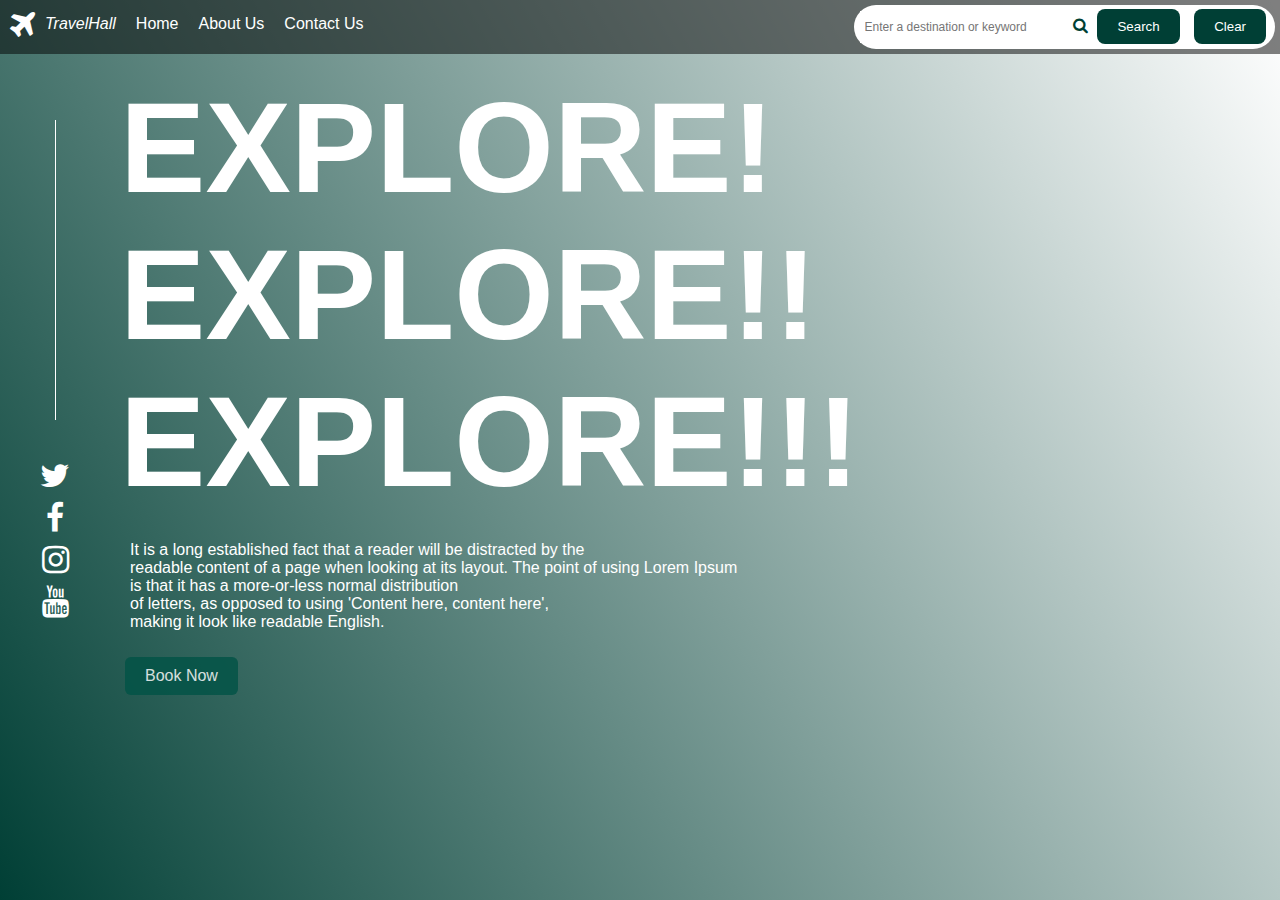
<file: index.html>
<!DOCTYPE html>
<html>
    <head>
        <title>Travel Hall</title>
        <link rel="stylesheet" href="https://cdnjs.cloudflare.com/ajax/libs/font-awesome/4.7.0/css/font-awesome.min.css">
        <link rel="stylesheet" href="./travel_recommendation.css">
    </head>
    <body>
        <ul class="nav-bar">
            
            <li class="nav-icon"><a href=#home><span class="fa fa-plane fa-2x"></span></a></li>
            
            <div class="nav-links">
                <li><i class="title">TravelHall</i></li>
                <li><a href='./index.html'>Home</a></li>
                <li><a href='./about-us.html'>About Us</a></li>
                <li><a href='./contact-us.html'>Contact Us</a></li>
            </div>

            <div class="search-bar">
                <li><input type="text" id="search" placeholder="Enter a destination or keyword"></li>
                <li><span class="fa fa-search"></span></li>
                <li><button type="button" id="search-button">Search</button></li>
                <li><button type="button" id="clear-button">Clear</button></li>
            </div>
        </ul>

        <div class="content">
            <ul class="socials">
                <div class="line"></div>
                <li><i class="fa fa-twitter fa-2x"></i></li>
                <li><i class="fa fa-facebook fa-2x"></i></li>
                <li><i class="fa fa-instagram fa-2x"></i></li>
                <li><i class="fa fa-youtube fa-2x"></i></li>
            </ul>

            <div class="home-page">
                <div class="home-page-title">
                    <h1>
                        EXPLORE!<br>
                        EXPLORE!!<br>
                        EXPLORE!!!
                    </h1>
                </div>

                <div class="home-page-text">
                    <p>
                        It is a long established fact that a reader will be distracted by the 
                        <br>readable content of a page when looking at its layout. The point of using Lorem Ipsum 
                        <br>is that it has a more-or-less normal distribution 
                        <br>of letters, as opposed to using 'Content here, content here', 
                        <br>making it look like readable English.
                    </p>    
                </div>

                <button type="button" id="book-now">Book Now</button> 
            </div>
            
            <div id="reccomendation" class="reccomendation">
            </div>
        </div>
        <script src="./travel_recommendation.js"></script>
    </body>
</html>
</file>
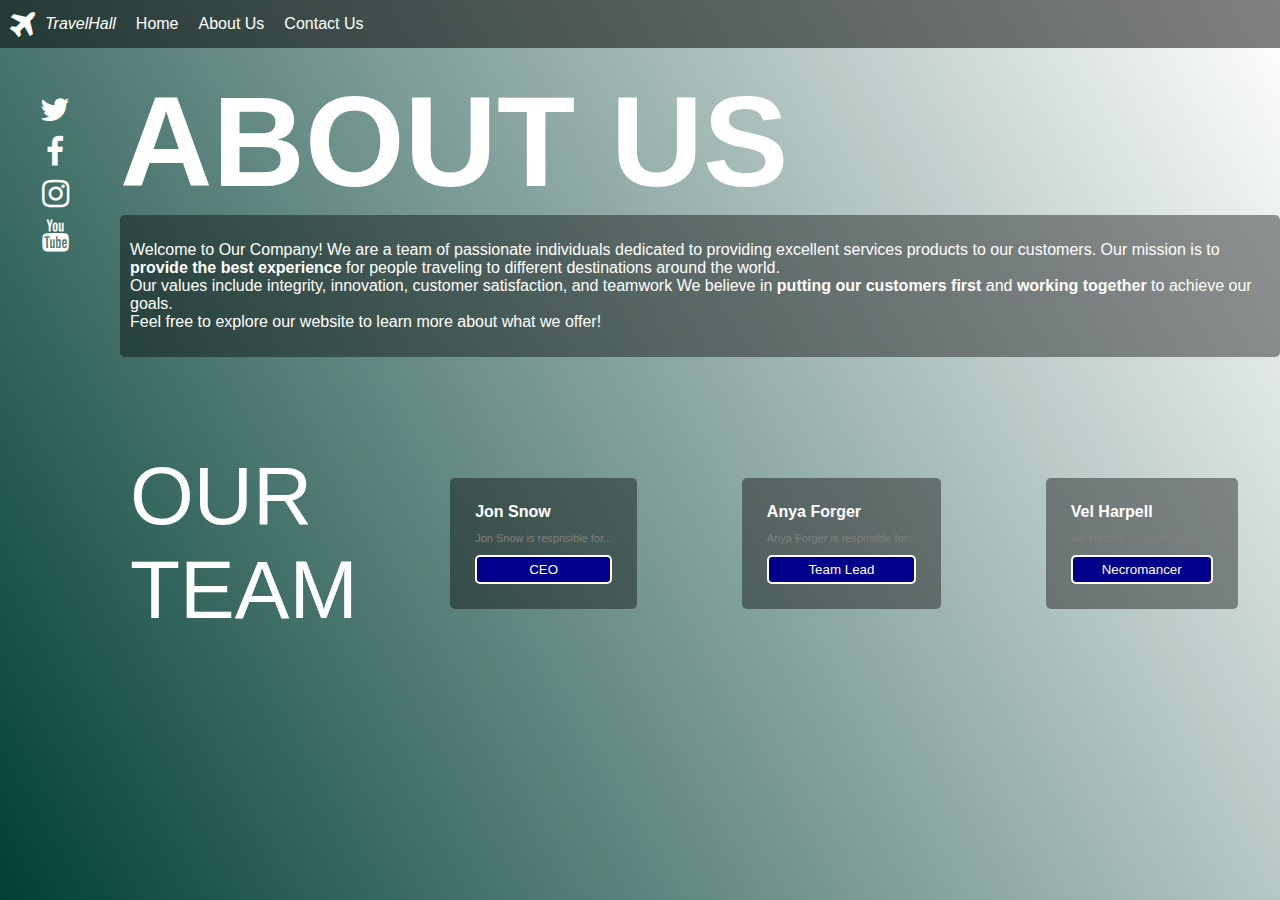
<file: about-us.html>
<!DOCTYPE html>
<html>
    <head>
        <title>Travel Hall</title>
        <link rel="stylesheet" href="https://cdnjs.cloudflare.com/ajax/libs/font-awesome/4.7.0/css/font-awesome.min.css">
        <link rel="stylesheet" href="./travel_recommendation.css">
    </head>
    <body>
        <ul class="nav-bar">
            
            <li class="nav-icon"><a href=#home><span class="fa fa-plane fa-2x"></span></a></li>
            
            <div class="nav-links">
                <li><i class="title">TravelHall</i></li>
                <li><a href='./index.html'>Home</a></li>
                <li><a href='./about-us.html'>About Us</a></li>
                <li><a href='./contact-us.html'>Contact Us</a></li>
            </div>
        </ul>

        <div class="content">
            <ul class="socials">
                <li><i class="fa fa-twitter fa-2x"></i></li>
                <li><i class="fa fa-facebook fa-2x"></i></li>
                <li><i class="fa fa-instagram fa-2x"></i></li>
                <li><i class="fa fa-youtube fa-2x"></i></li>
            </ul>

            <div class="home-page">
                <div class="home-page-title">
                    <h1>
                        ABOUT US
                    </h1>
                </div>

                <div class="about-page-text">
                    <p>
                        Welcome to Our Company! We are a team of passionate individuals dedicated to providing excellent services products to our customers. Our mission is to <br>
                        <b>provide the best experience</b> for people traveling to different destinations around the world.<br>
                        Our values include integrity, innovation, customer satisfaction, and teamwork We believe in <b>putting our customers first</b> and <b>working together</b> to achieve our goals.<br>
                        Feel free to explore our website to learn more about what we offer!</p>
                    </p>
                </div>

                <div class="our-team">
                    <p>OUR<br>TEAM</p>
                    <ul class="people">
                        <li class="person">
                            <b>Jon Snow</b>
                            <p>Jon Snow is respnsible for...</p>
                            <button type="button" class="people-button" id="ceo">CEO</button> 
                        </li>

                        <li class="person">
                            <b>Anya Forger</b>
                            <p>Anya Forger is respnsible for...</p>
                            <button type="button" class="people-button" id="team-lead">Team Lead</button> 
                        </li>

                        <li class="person">
                            <b>Vel Harpell</b>
                            <p>Vel Harpell is respnsible for...</p>
                            <button type="button" class="people-button" id="necro">Necromancer</button> 
                        </li>
                    </ul>
                </div>

                
            </div>

        </div>
        <script src="./travel_recommendation.js"></script>
    </body>
</html>
</file>
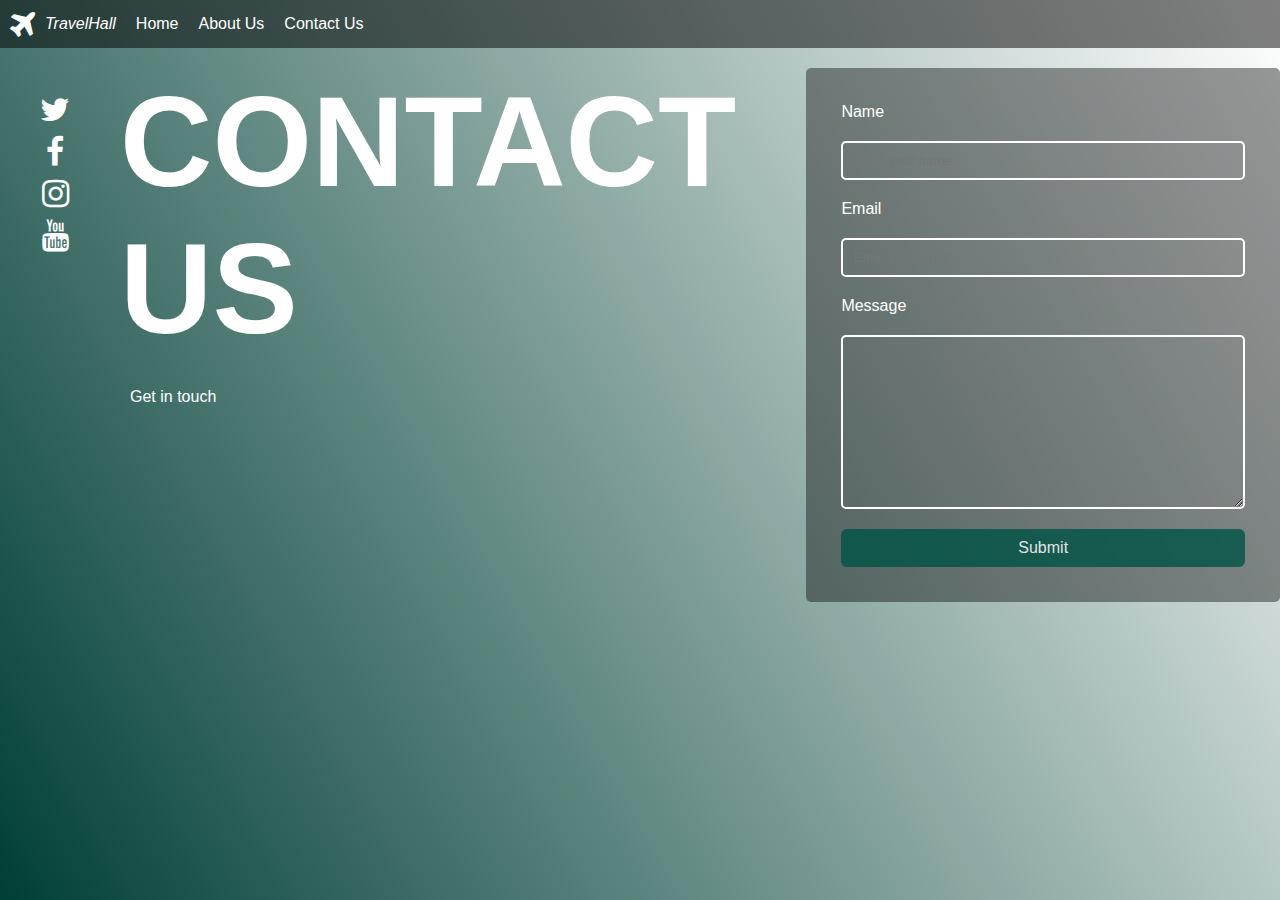
<file: contact-us.html>
<!DOCTYPE html>
<html>
    <head>
        <title>Travel Hall</title>
        <link rel="stylesheet" href="https://cdnjs.cloudflare.com/ajax/libs/font-awesome/4.7.0/css/font-awesome.min.css">
        <link rel="stylesheet" href="./travel_recommendation.css">
    </head>
    <body>
        <ul class="nav-bar">
            
            <li class="nav-icon"><a href=#home><span class="fa fa-plane fa-2x"></span></a></li>
            
            <div class="nav-links">
                <li><i class="title">TravelHall</i></li>
                <li><a href='./index.html'>Home</a></li>
                <li><a href='./about-us.html'>About Us</a></li>
                <li><a href='./contact-us.html'>Contact Us</a></li>
            </div>
        </ul>

        <div class="content">
            <ul class="socials">
                <li><i class="fa fa-twitter fa-2x"></i></li>
                <li><i class="fa fa-facebook fa-2x"></i></li>
                <li><i class="fa fa-instagram fa-2x"></i></li>
                <li><i class="fa fa-youtube fa-2x"></i></li>
            </ul>

            <div class="home-page">
                <div class="home-page-title">
                    <h1>CONTACT US</h1>
                </div>

                <div class="home-page-text">
                    <p>Get in touch</p>
                </div>
            </div>

            <form class="contact-form">
                <label for="name">Name</label>
                <input type="text" placeholder="Enter your name" id="name" name="name">
                <label for="email">Email</label>
                <input type="text" placeholder="Enter your email" id="email" name="email">
                <label for="message">Message</label>
                <textarea name="message" placeholder="Enter your message" rows="10" cols="30"> </textarea>
                <input type="submit" class='submit'>
            </form>
        </div>
        <script src="./travel_recommendation.js"></script>
    </body>
</html>
</file>
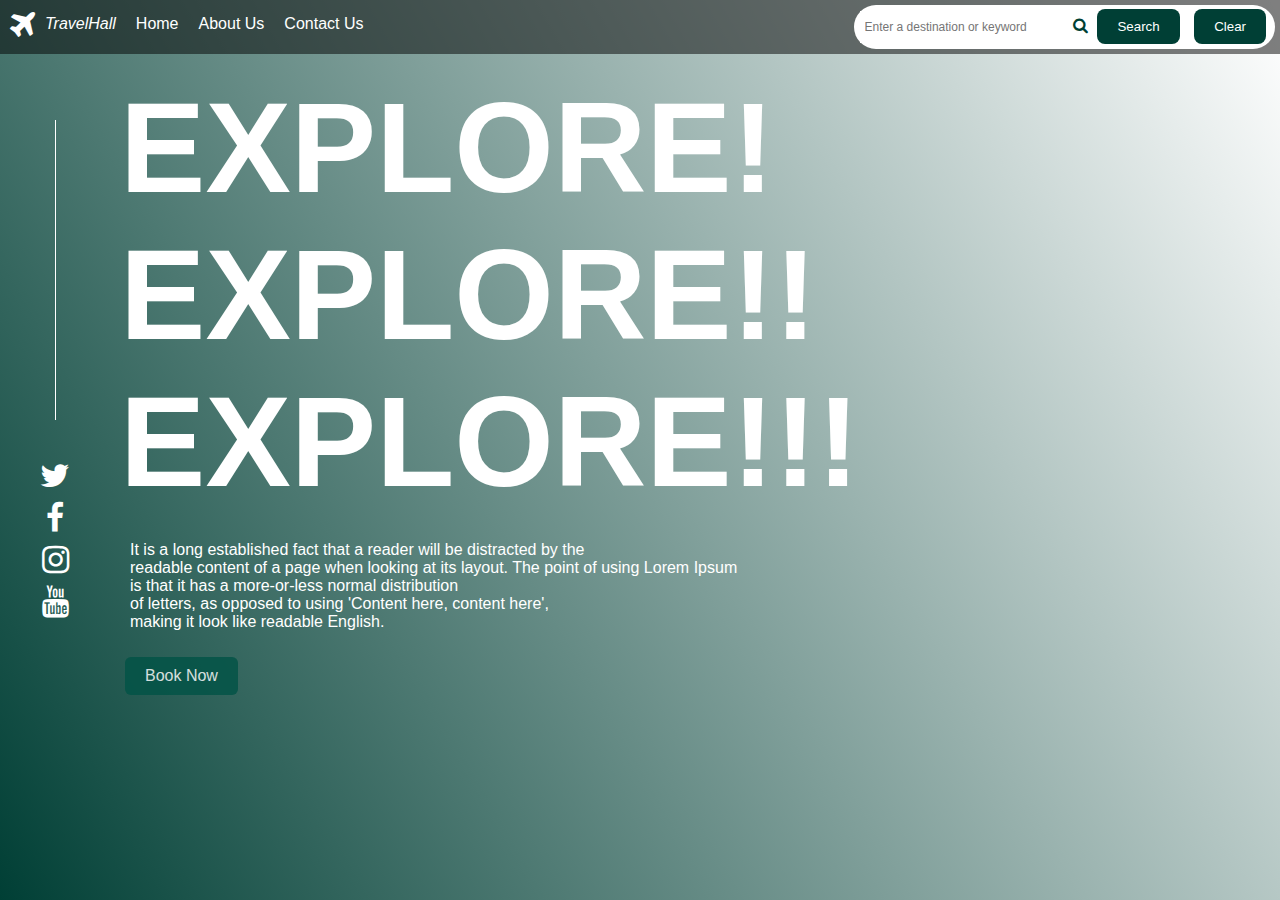
<file: travel_recommendation.html>
<!DOCTYPE html>
<html>
    <head>
        <title>Travel Hall</title>
        <link rel="stylesheet" href="https://cdnjs.cloudflare.com/ajax/libs/font-awesome/4.7.0/css/font-awesome.min.css">
        <link rel="stylesheet" href="./travel_recommendation.css">
    </head>
    <body>
        <ul class="nav-bar">
            
            <li class="nav-icon"><a href=#home><span class="fa fa-plane fa-2x"></span></a></li>
            
            <div class="nav-links">
                <li><i class="title">TravelHall</i></li>
                <li><a href='./travel_recommendation.html'>Home</a></li>
                <li><a href='./about-us.html'>About Us</a></li>
                <li><a href='./contact-us.html'>Contact Us</a></li>
            </div>

            <div class="search-bar">
                <li><input type="text" id="search" placeholder="Enter a destination or keyword"></li>
                <li><span class="fa fa-search"></span></li>
                <li><button type="button" id="search-button">Search</button></li>
                <li><button type="button" id="clear-button">Clear</button></li>
            </div>
        </ul>

        <div class="content">
            <ul class="socials">
                <div class="line"></div>
                <li><i class="fa fa-twitter fa-2x"></i></li>
                <li><i class="fa fa-facebook fa-2x"></i></li>
                <li><i class="fa fa-instagram fa-2x"></i></li>
                <li><i class="fa fa-youtube fa-2x"></i></li>
            </ul>

            <div class="home-page">
                <div class="home-page-title">
                    <h1>
                        EXPLORE!<br>
                        EXPLORE!!<br>
                        EXPLORE!!!
                    </h1>
                </div>

                <div class="home-page-text">
                    <p>
                        It is a long established fact that a reader will be distracted by the 
                        <br>readable content of a page when looking at its layout. The point of using Lorem Ipsum 
                        <br>is that it has a more-or-less normal distribution 
                        <br>of letters, as opposed to using 'Content here, content here', 
                        <br>making it look like readable English.
                    </p>    
                </div>

                <button type="button" id="book-now">Book Now</button> 
            </div>
            
            <div id="reccomendation" class="reccomendation">
            </div>
        </div>
        <script src="./travel_recommendation.js"></script>
    </body>
</html>
</file>
<file: travel_recommendation.css>
body {
    background-image: linear-gradient(60deg,
    rgb(0, 63, 53),
    rgba(0, 0, 0, 0)), url('https://www.tripsavvy.com/thmb/2AGo509kDat7XpEKPCAw2pQhRzk=/1500x0/filters:no_upscale():max_bytes(150000):strip_icc()/cityscape-of-melbourne-city-of-australia-during-the-sunset--873409300-8db98cef20b44200abfb339188d801f7.jpg');
    background-repeat: no-repeat;
    background-attachment: fixed;
    background-size: cover;
    margin: 0;
    padding: 0;
    position: relative;
    font-family: Arial, sans-serif;
}


ul.nav-bar {
    list-style-type: none;
    margin: 0;
    padding: 5px;
    overflow: hidden;
    background-color: rgba(0,0,0,0.5);
    display: block;
}

li {
    display: inline-block;
    text-decoration: none;
    margin: auto; 
}

.nav-links>li {
    float: left;
    display: block;
    padding: 10px;
    margin: auto;
}

.nav-icon {
    float: left;
    display: block;
    padding-top: 5px;
    padding-left: 5px;
    margin: auto;
}

a {
    color: white;
    text-decoration: none;
}

i {
    color: white;
    text-decoration: none;
}

.search-bar {
    float: right;
    background-color: white;
    border: none;
    color: rgb(0, 63, 53);
    text-align: center;
    margin: auto;
    padding: 4px;
    border-radius: 32px;
}

.fa .fa-search {
    color: rgb(0, 63, 53);
}

#search {
    background-color: none;
    border: none;
    text-align: left;
    display: inline-block;
    width: 200px;
    height: 30px;
    padding-left: 5px;
    font-size: 12px;
    margin: 2px;
}

#search-button, #clear-button {
    background-color:  rgb(0, 63, 53);
    border: none;
    color: white;
    padding: 10px 20px;
    text-align: center;
    display: inline-block;
    cursor: pointer;
    margin-left: 5px;
    margin-right: 5px;
    border-radius: 8px;
}

.content {
    display: flex;
    flex-wrap: nowrap;
    flex-direction: row;
    justify-content: start;
    align-items: center;
    padding-top: 20px;
}

ul.socials {
    list-style-type: none;
    display: flex;
    order: 0;
    flex-wrap: nowrap;
    flex-direction: column;
    align-items: center;
    align-self: flex-start;
}

.line {
    border-left:1px solid white;
    height:300px;
    margin-top:30px;
    margin-bottom:30px;
}

ul.socials>li {
    display: block;
    padding-top: 10px;
}

.home-page {
    display: flex;
    flex-direction: column;
    flex-wrap: nowrap;
    align-items: flex-start;
    justify-content: space-evenly;
    align-self: flex-start;
    padding-left: 50px;
}

.home-page-title{
    display: block;
    order: 0;
    align-self: flex-start;
}

h1{
    color: white;
    font-size: 128px;
    margin: 0px;
    font-family: Impact, Haettenschweiler, 'Arial Narrow Bold', sans-serif;
}

.home-page-text{
    display: block;
    order: 1;
    width: auto;
}

.home-page-text>p{
    color: white;
    font-size: 16px;
    padding: 10px;
}

#book-now {
    background-color:  rgb(1, 83, 70);
    border: none;
    color: white;
    padding: 10px 20px;
    text-align: center;
    display: inline-block;
    cursor: pointer;
    margin-left: 5px;
    margin-right: 5px;
    border-radius: 6px;
    opacity: 0.8;
    font-size: 16px;
    order: 2;
}

.reccomendation {
    display: flex;
    flex-wrap: nowrap;
    flex-direction: column;
    order: 2;
}

.about-page-text{
    display: block;
    order: 0;
    background-color: rgba(0, 0, 0, 0.4);
    border-radius: 5px;
    padding: 10px;
}

.about-page-text>p{
    color: white;
    font-size: 16px;
}

.our-team{
    display: flex;
    flex-direction: row;
    justify-content: flex-start;
    order: 1;
    color: white;
    font-size: 82px;
    margin: 0px;
    font-family: Impact, Haettenschweiler, 'Arial Narrow Bold', sans-serif;
    padding: 10px;
    width: 100%
}

.people{
    display: flex;
    flex-direction: row;
    justify-content: space-evenly;
    flex-wrap: nowrap;
    width: 100%;
}

.person{
    background-color: rgba(0, 0, 0, 0.4);
    border-radius: 5px;
    padding: 25px;
    display: flex;
    flex-direction: column;
    font-family: Arial, sans-serif;
    justify-content: space-around;
}

.person b{
    color: white;
    font-size: 16px;
}

.person p{
    color: rgb(128, 128, 128);
    font-size: 11px;
}

.people-button{
    width: 100%;
    border-radius: 5px;
    border: 2px solid white;
    border-color: white;
    background-color: darkblue;
    color: white;
    padding: 5px;
    cursor: pointer;
}

.contact-form{
    display: flex;
    border-radius: 5px;
    padding: 25px;
    flex-direction: column;
    flex-wrap: nowrap;
    background-color: rgba(0, 0, 0, 0.4);
    color: white;
    width: 40%;
    align-self: flex-end;
}

.contact-form>label{
    padding: 10px;
}

.contact-form>textarea{
    background-color: rgba(0, 0, 0, 0);
    color: white;
    border-radius: 5px;
    border: 2px solid white;
    padding: 10px;
    margin: 10px;
}

.contact-form>input{
    background-color: rgba(0, 0, 0, 0);
    border-radius: 5px;
    border: 2px solid white;
    padding: 10px;
    margin: 10px;
}

.contact-form>input[type=submit]{
    background-color:  rgb(1, 83, 70);
    border: none;
    color: white;
    padding: 10px 20px;
    text-align: center;
    display: inline-block;
    cursor: pointer;
    margin-left: 5px;
    margin-right: 5px;
    border-radius: 6px;
    opacity: 0.8;
    font-size: 16px;
    margin: 10px;
}

.reccomendation{
    order: 2;
    display: flex;
    flex-direction: column;
    flex-wrap: nowrap;
    align-items: flex-end;
}

.reccomendation-item{
    width: 33%;
    background-color: white;
    border-radius: 10px;
    margin: 20px;
    width: 80%;
    
}

.reccomendation-item img{
    width: 100%;
    border-top-left-radius: 10px;
    border-top-right-radius: 10px;
}

.reccomendation-item h2{
    color: black;
    font-size: 16px;
    padding: 10px;
}

.reccomendation-item p {
    color: black;
    font-size: 16px;
    padding: 10px;
}

.reccomendation button {
    background-color:  rgb(1, 83, 70);
    border: none;
    color: white;
    padding: 10px;
    text-align: center;
    display: inline-block;
    cursor: pointer;
    margin: 5px;
    border-radius: 6px;
    opacity: 0.8;
    font-size: 16px;
}

.placeholder{
    width:80%;
    background-color: rgb(1, 83, 70);
    border-radius: 20px;
    font-size: 16px;
    color: white;
}
</file>
